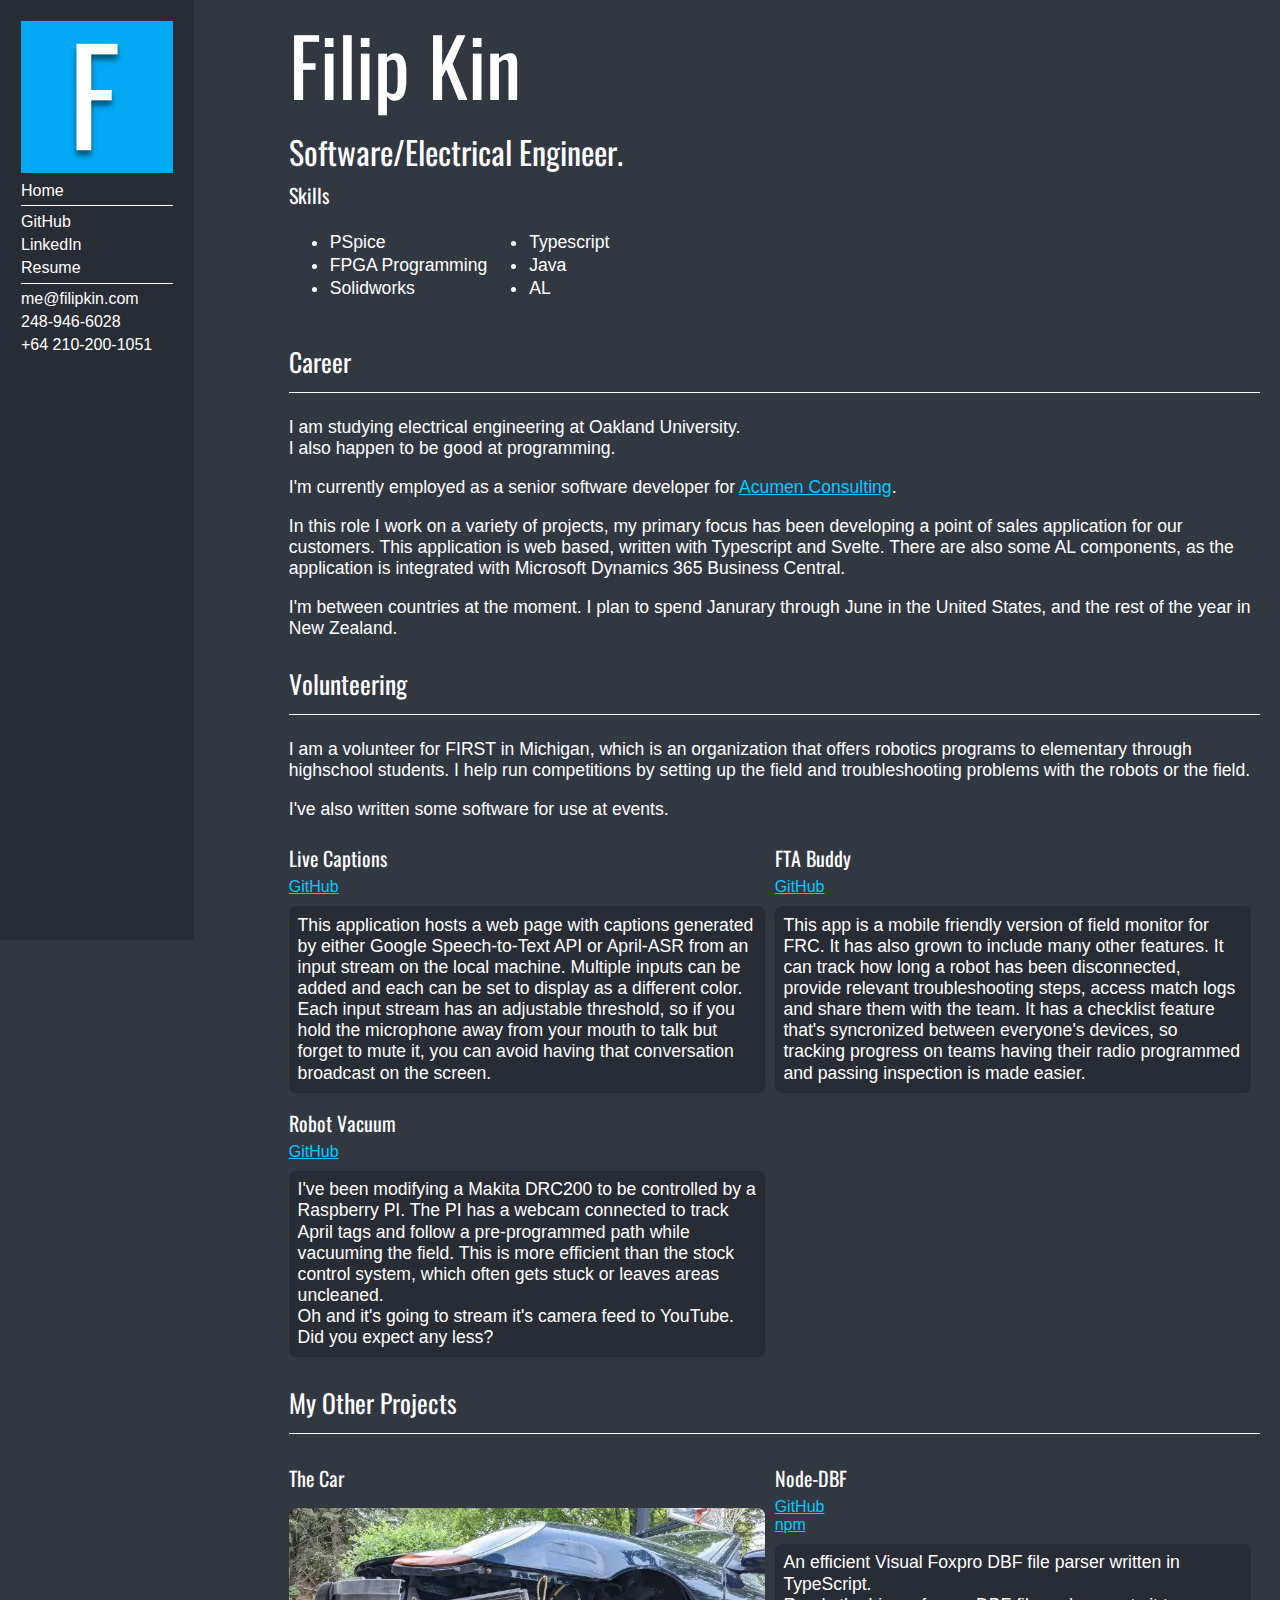
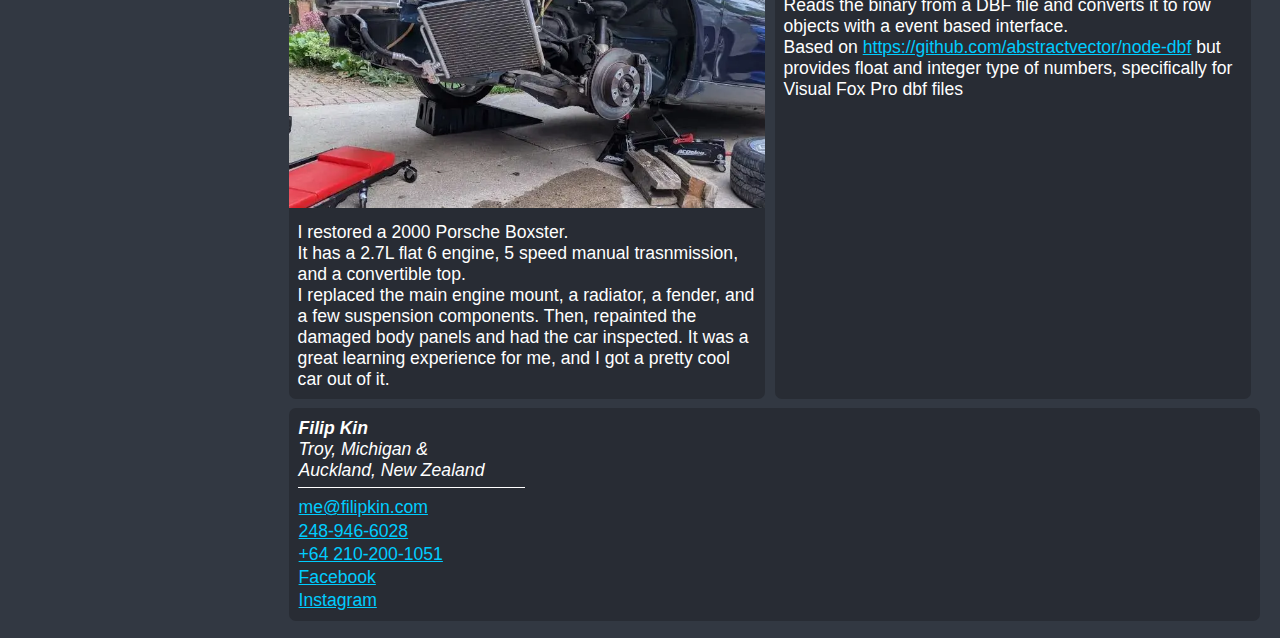
<file: index.html>
<!DOCTYPE html>
<html lang="en">
	<head>
		<link rel="stylesheet" href="./style.css" />

		<link rel="manifest" href="./img/favicon/site.webmanifest" />
		<link rel="shortcut icon" href="./img/favicon/favicon.ico" />
		<meta name="viewport" content="width=device-width, initial-scale=1.0" />

		<!-- Primary Meta Tags -->
		<title>Filip Kin</title>
		<meta name="title" content="Filip Kin" />
		<meta name="description" content="Senior Software Developer" />
		<link rel="canonical" href="https://filipkin.com/" />

		<!-- Open Graph / Facebook -->
		<meta property="og:type" content="website" />
		<meta property="og:url" content="https://filipkin.com/" />
		<meta property="og:title" content="Filip Kin" />
		<meta property="og:description" content="Senior Software Developer" />
		<meta property="og:image" content="./img/banner.png" />

		<!-- Twitter -->
		<meta property="twitter:card" content="summary_large_image" />
		<meta property="twitter:url" content="https://filipkin.com/" />
		<meta property="twitter:title" content="Filip Kin" />
		<meta property="twitter:description" content="Senior Software Developer" />
		<meta property="twitter:image" content="./img/banner.png" />

		<script type="application/ld+json">
			{
				"@context": "https://schema.org",
				"@type": "Person",
				"name": "Filip Kin",
				"url": "https://filipkin.com/",
				"sameAs": [
					"https://www.facebook.com/filipkin64",
					"https://www.instagram.com/filip_kin",
					"https://www.linkedin.com/in/filip-kin/",
					"https://twitter.com/filipkin69"
				],
				"jobTitle": "Senior Software Developer",
				"image": "https://filipkin.com/img/profile/512.webp"
			}
		</script>
	</head>

	<body>
		<div class="mobile-nav">
			<img src="./img/profile/512.webp" alt="Filip Kin" width="512px" height="512px" />
		</div>
		<ul class="mobile-nav-dropdown">
			<li><a href="#">Home</a></li>
			<li>
				<div class="divider"></div>
			</li>
			<li><a href="https://github.com/Filip-Kin">GitHub</a></li>
			<li><a href="https://www.linkedin.com/in/filip-kin/">LinkedIn</a></li>
			<li><a href="./Resume.pdf">Resume</a></li>
			<li><a href="mailto:me@filipkin.com">me@filipkin.com</a></li>
			<li><a href="tel:1-248-946-6028">+1 (248) 946-6028</a></li>
            <li><a href="tel:64-210-200-1051">+64 (210) 200 1051</a></li>
		</ul>
		<div class="nav">
			<nav>
				<ul>
					<li><img src="./img/profile/512.webp" width="512px" height="512px" alt="Filip Kin" /></li>
					<li><a href="#">Home</a></li>
					<li>
						<div class="divider"></div>
					</li>
					<li><a href="https://github.com/Filip-Kin">GitHub</a></li>
					<li><a href="https://www.linkedin.com/in/filip-kin/">LinkedIn</a></li>
					<li><a href="./Resume.pdf">Resume</a></li>
					<li>
						<div class="divider"></div>
					</li>
					<li><a href="mailto:me@filipkin.com">me@filipkin.com</a></li>
                    <li><a href="tel:1-248-946-6028">248-946-6028</a></li>
                    <li><a href="tel:64-210-200-1051">+64 210-200-1051</a></li>
				</ul>
			</nav>
		</div>

		<div class="container">
			<div id="home">
				<h1>Filip Kin</h1>
				<h2>Software/Electrical Engineer.</h2>

                <h4>Skills</h4>
                <div style="display: flex">
                    <ul>
                        <li>PSpice</li>
                        <li>FPGA Programming</li>
                        <li>Solidworks</li>
                    </ul>
                    <ul>
                        <li>Typescript</li>
                        <li>Java</li>
                        <li>AL</li>
                    </ul>
                </div>
			</div>

			<div>
				<h3>Career</h3>
				<div class="divider"></div>
				<p>
					I am studying electrical engineering at Oakland University. <br />
					I also happen to be good at programming.
				</p>
				<p>I'm currently employed as a senior software developer for <a href="https://acumenconsulting.co.nz/">Acumen Consulting</a>.</p>
				<p>
					In this role I work on a variety of projects, my primary focus has been developing a point of sales application for our customers. This
					application is web based, written with Typescript and Svelte. There are also some AL components, as the application is integrated with
					Microsoft Dynamics 365 Business Central.
				</p>
                <p>
                    I'm between countries at the moment. I plan to spend Janurary through June in the United States, and the rest of the year in New Zealand.
                </p>
			</div>
			<div>
				<h3>Volunteering</h3>
				<div class="divider"></div>
				<p>
					I am a volunteer for FIRST in Michigan, which is an organization that offers robotics programs to elementary through highschool students. I
					help run competitions by setting up the field and troubleshooting problems with the robots or the field.
				</p>
				<p>I've also written some software for use at events.</p>

				<div class="flex-container">
					<div class="item">
						<h4>Live Captions</h4>
						<a href="https://github.com/Filip-Kin/live-captions">GitHub</a>
						<p class="nice">
							This application hosts a web page with captions generated by either Google Speech-to-Text API or April-ASR from an input stream on
							the local machine. Multiple inputs can be added and each can be set to display as a different color. Each input stream has an
							adjustable threshold, so if you hold the microphone away from your mouth to talk but forget to mute it, you can avoid having that
							conversation broadcast on the screen.
						</p>
					</div>

					<div class="item">
						<h4>FTA Buddy</h4>
						<a href="https://github.com/Filip-Kin/FTA-Buddy">GitHub</a>
						<p class="nice">
                            This app is a mobile friendly version of field monitor for FRC. It has also grown to include many other features.
                            It can track how long a robot has been disconnected, provide relevant troubleshooting steps, access match logs and share them with the team.
                            It has a checklist feature that's syncronized between everyone's devices, so tracking progress on teams having their radio programmed and passing inspection is made easier.
						</p>
					</div>

                    
					<div class="item">
						<h4>Robot Vacuum</h4>
						<a href="https://github.com/Filip-Kin/Robot-Vacuum">GitHub</a>
						<p class="nice">
							I've been modifying a Makita DRC200 to be controlled by a Raspberry PI.
                            The PI has a webcam connected to track April tags and follow a pre-programmed path while vacuuming the field.
                            This is more efficient than the stock control system, which often gets stuck or leaves areas uncleaned.<br />
                            Oh and it's going to stream it's camera feed to YouTube. Did you expect any less?
						</p>
					</div>
				</div>

			</div>

			<div>
				<h3>My Other Projects</h3>
				<div class="divider"></div>

				<div class="flex-container">
					<div class="item">
						<h4>The Car</h4>
                        <p class="nice">
                            <img src="./img/cars-min.webp"
                                alt="Porsche Boxster with the wheel off, repairing the radiator mount" width="1500px"
                                height="890px">
                            I restored a 2000 Porsche Boxster.<br>
                            It has a 2.7L flat 6 engine, 5 speed manual trasnmission, and a convertible top.<br>
                            I replaced the main engine mount, a radiator, a fender, and a few suspension components.
                            Then, repainted the damaged body panels and had the car inspected.
                            It was a great learning experience for me, and I got a pretty cool car out of it.
                        </p>
                    </div>

                    <div class="item">
                        <h4>Node-DBF</h4>
                        <a href="https://github.com/Filip-Kin/node-dbf">GitHub</a>
                        <a href="https://www.npmjs.com/package/@filip96/node-dbf">npm</a>
                        <p class="nice">
                            An efficient Visual Foxpro DBF file parser written in TypeScript.<br>
                            Reads the binary from a DBF file and converts it to row objects with a event based
                            interface.<br />
                            Based on <a href="https://github.com/abstractvector/node-dbf">https://github.com/abstractvector/node-dbf</a>
                            but provides float and integer type of numbers, specifically for Visual Fox Pro dbf files
                        </p>
                    </div>
                </div>
            </div>

			<div>
				<footer class="nice">
					<ul>
						<li>
							<address><strong>Filip Kin</strong><br />Troy, Michigan &<br />Auckland, New Zealand</address>
						</li>
						<li class="divider"></li>
						<li><a href="mailto:me@filipkin.com">me@filipkin.com</a></li>
						<li><a href="tel:1-248-946-6028">248-946-6028</a></li>
                        <li><a href="tel:64-210-200-1051">+64 210-200-1051</a></li>
						<li><a href="https://www.facebook.com/filipkin64">Facebook</a></li>
						<li><a href="https://www.instagram.com/filip_kin">Instagram</a></li>
					</ul>
				</footer>
			</div>
		</div>

		<!-- Google Tag Manager -->
		<script async>
			(function (w, d, s, l, i) {
				w[l] = w[l] || [];
				w[l].push({
					"gtm.start": new Date().getTime(),
					event: "gtm.js",
				});
				var f = d.getElementsByTagName(s)[0],
					j = d.createElement(s),
					dl = l != "dataLayer" ? "&l=" + l : "";
				j.async = true;
				j.src = "https://www.googletagmanager.com/gtm.js?id=" + i + dl;
				f.parentNode.insertBefore(j, f);
			})(window, document, "script", "dataLayer", "G-BJLBM8Y9HN");
		</script>
		<!-- End Google Tag Manager -->
	</body>
</html>
</file>
<file: style.css>
@font-face {
    font-family: 'Oswald';
    font-style: normal;
    font-weight: 400;
    font-display: swap;
    src: url(./Oswald-Regular.woff2) format('woff2');
}

html {
    scroll-behavior: smooth
}

h1,
h2,
h3,
h4 {
    color: #ffffff;
    font-family: Oswald, Arial;
    font-weight: 400;
    margin: 0.25em 0 5px 0;
}

h1 {
    font-size: 5em;
    margin: 5px 0;
}

h1+h2 {
    margin-top: 5px;
    font-size: 2.0em;
}

h3 {
    font-size: 1.6rem;
}

div + div h3 {
    margin-top: 1em;
}

h4 {
    font-size: 1.25rem;
}

p,
li,
footer {
    color: #ffffff;
    font-family: Roboto, Helvetica, "Noto Sans", Arial;
    line-height: 120%;
    font-size: 1.1rem;
}

footer {
    min-height: 15vh;
}

footer ul {
    padding: 0;
    list-style: none;
    margin: 0;
    width: fit-content;
}

.nav a:hover {
    text-decoration: underline !important;
    background: rgba(0, 0, 0, .5);
    border-radius: 5px;
    padding: 3px;
}

section ul>li {
    display: flex;
    vertical-align: middle;
}

.nice {
    background: #282c34;
    border-radius: 7px;
    display: block;
    margin: .5em 0 1em 0;
    overflow-x: auto;
    padding: 0.5em;
}

.nice img {
    max-height: 300px;
    margin: -0.5em -0.5em 0.5em -0.5em;
    width: calc(100% + 1em);
    object-fit: cover;
}

a:hover,
a:active,
a:focus {
    color: #0099ff;
}

a {
    font-family: Roboto, Helvetica, "Noto Sans", Arial;
    color: #00ccff;
}

body {
    background: #323842;
}

code {
    border-radius: 7px;
}

ul {
    color: #fff;
}

.divider {
    background: white;
    height: 1px;
    margin: .75em 0 1.5em 0;
}

footer li.divider {
    background: initial;
    border-top: 1px solid white;
    margin: 5px 0;
    width: 120%
}

.nav .divider {
    margin: 2.5px 0;
}

.nav {
    background: #282c34;
    height: 100vh;
    left: 0;
    position: fixed;
    top: 0;
}

nav img {
    width: 100%;
    height: auto;
}

.nav ul {
    list-style: none;
    margin: 0;
    padding: 0;
}

ul li {
    padding: 1px;
}

.nav ul a {
    color: white;
    text-decoration: none;
}

.container {
    position: absolute;
    top: 0;
    padding: 0 20px;
    max-width: 70vw;
}

.mobile-nav {
    display: none;
    background: #282c34;
    height: 64px;
    position: absolute;
    left: 0;
    top: 0;
    width: 100%;
    padding: 2px;
}

.mobile-nav-dropdown {
    display: none;
}

#mobile-dropdown {
    font-size: 1.5rem;
    color: white;
    position: absolute;
    right: calc((64px - 48px)/2 + 5px);
    top: calc((64px - 48px)/2);
    margin: 0;
}

.flex-container {
    display: flex;
    flex-direction: row;
    flex-wrap: wrap;
    gap: 10px;
}

.item h3 {
    margin: 0;
    width: 100%;
}

.flex-container .item {
    width: 100%;
    display: flex;
    flex-direction: column;
}

.flex-container .item p {
    margin: 10px 0 0 0;
    flex-grow: 4;
}

.mobile-nav img {
    padding: 7px;
    width: 50px;
    height: auto;
}

.nav {
    padding: 20px;
    width: 12vw;
}

.nav img {
    width: 100%;
    height: auto;
}

.nav ul {
    list-style: none;
    margin: 0;
    padding: 0;
}

.nav ul li {
    padding: 1px;
}

.container {
    left: calc(12vw + (18vw / 2));
    max-width: 1024px;
}

@media screen and (min-width: 1250px) {
    .flex-container .item {
        flex-basis: 49%;
    }

    .nav ul a {
        font-size: 1.0rem;
    }
}

@media screen and (min-width: 800px) and (max-width: 1250px) {
    .nav ul a {
        font-size: 0.8rem;
    }
}

@media screen and (max-width: 800px) {
    .nav {
        display: none;
    }

    .mobile-nav {
        display: block;
    }

    .container {
        left: 10px;
        top: 64px;
        max-width: calc(100vw - 20px);
    }
}
</file>
